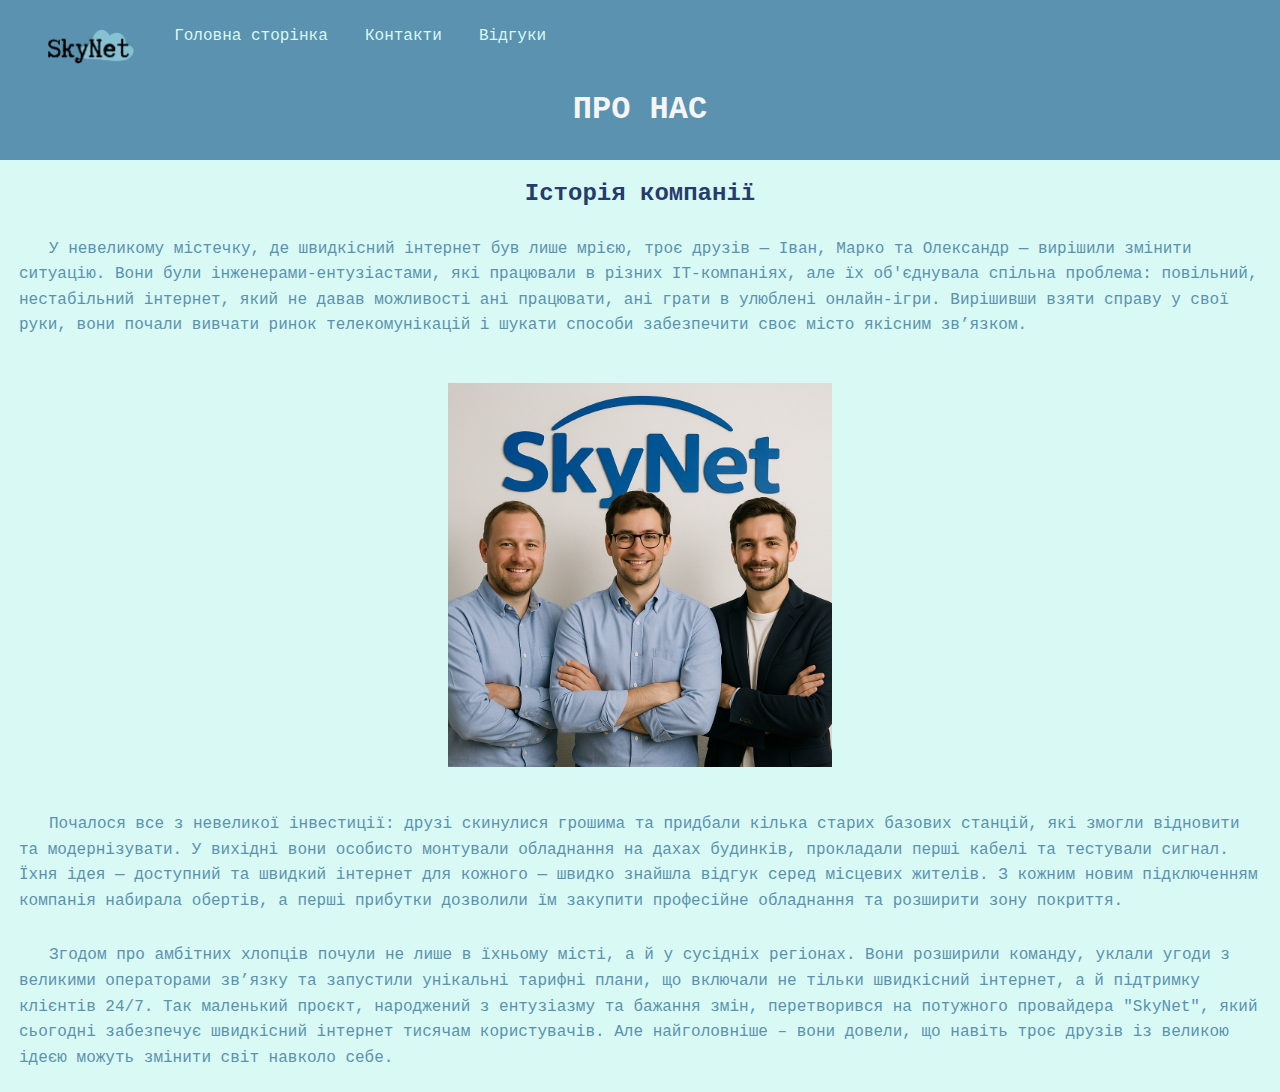
<file: about.html>
<!DOCTYPE html>
<html>
<head>
<title>SkyNet</title>
<link rel="stylesheet" href="style.css">
<link rel="icon" type="image/png" href="SkyNet-removebg-preview.png">
</head>
<body>
<header>
    <nav>
    <ul>
        <li><img src="SkyNet_logo-removebg-preview.png" class="logo"></li>
        <li><a href="index.html">Головна сторінка</a></li>
        <li><a href="contacts.html">Контакти</a></li>
        <li><a href="reviews.html">Відгуки</a></li>
    </ul>
    </nav>
<H1>Про нас</H1>
</header>
<H2>Історія компанії</H2>
<p>У невеликому містечку, де швидкісний інтернет був лише мрією, троє друзів — Іван, Марко та Олександр — вирішили змінити ситуацію. Вони були інженерами-ентузіастами, які працювали в різних IT-компаніях, але їх об'єднувала спільна проблема: повільний, нестабільний інтернет, який не давав можливості ані працювати, ані грати в улюблені онлайн-ігри. Вирішивши взяти справу у свої руки, вони почали вивчати ринок телекомунікацій і шукати способи забезпечити своє місто якісним зв’язком.</p>
<img src="ChatGPT Image 31 мар. 2025 г., 23_28_35.png" alt="Фото">
<p>Почалося все з невеликої інвестиції: друзі скинулися грошима та придбали кілька старих базових станцій, які змогли відновити та модернізувати. У вихідні вони особисто монтували обладнання на дахах будинків, прокладали перші кабелі та тестували сигнал. Їхня ідея — доступний та швидкий інтернет для кожного — швидко знайшла відгук серед місцевих жителів. З кожним новим підключенням компанія набирала обертів, а перші прибутки дозволили їм закупити професійне обладнання та розширити зону покриття.</p>
<p>Згодом про амбітних хлопців почули не лише в їхньому місті, а й у сусідніх регіонах. Вони розширили команду, уклали угоди з великими операторами зв’язку та запустили унікальні тарифні плани, що включали не тільки швидкісний інтернет, а й підтримку клієнтів 24/7. Так маленький проєкт, народжений з ентузіазму та бажання змін, перетворився на потужного провайдера "SkyNet", який сьогодні забезпечує швидкісний інтернет тисячам користувачів. Але найголовніше – вони довели, що навіть троє друзів із великою ідеєю можуть змінити світ навколо себе.</p>
</body>
</html>
</file>
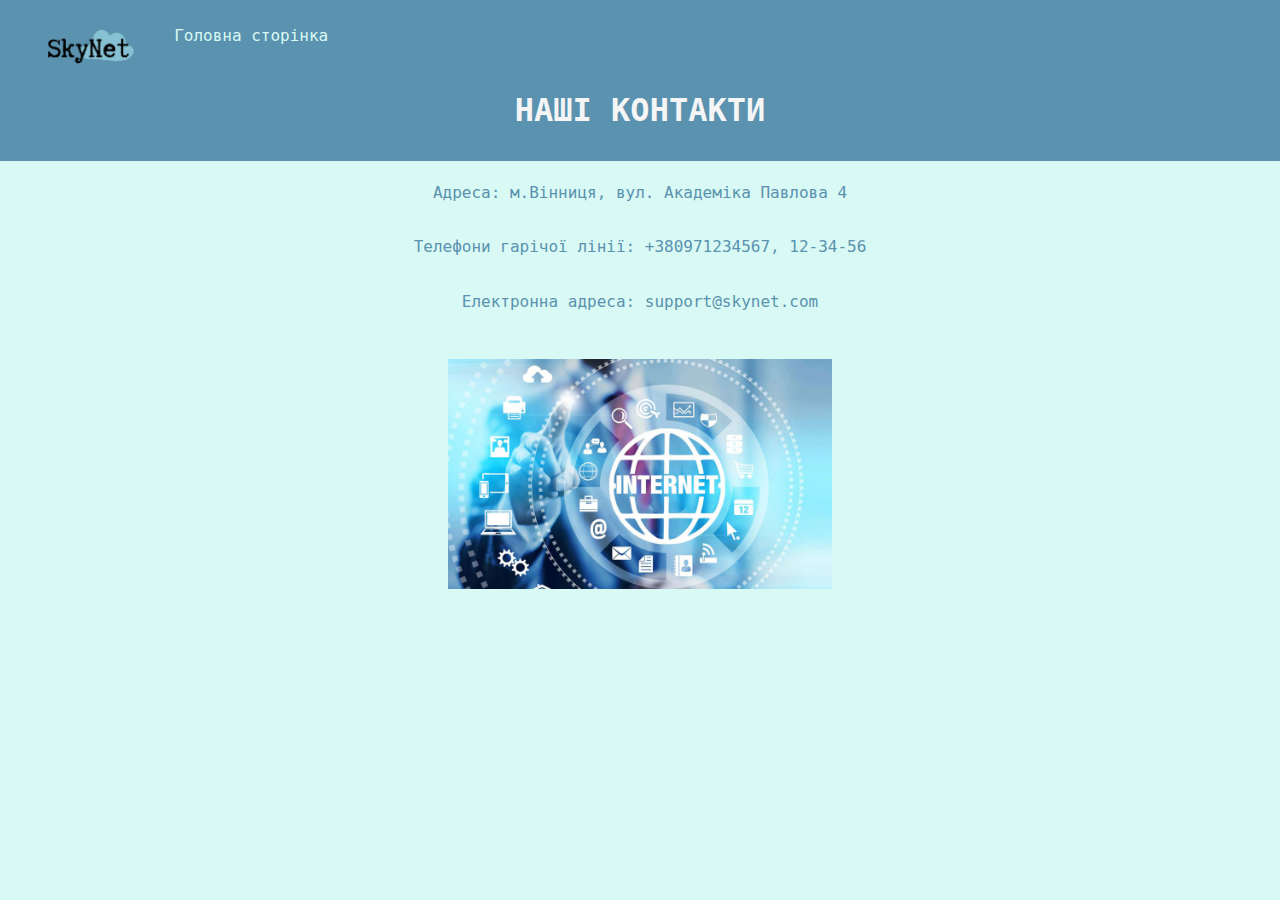
<file: contacts.html>
<!DOCTYPE html>
<html>
<head>
<title>SkyNet</title>
<link rel="stylesheet" href="style.css">
<link rel="icon" type="image/png" href="SkyNet-removebg-preview.png">
</head>
<body>
<header>
    <nav>
    <ul>
        <li><img src="SkyNet_logo-removebg-preview.png" class="logo"></li>
        <li><a href="index.html">Головна сторінка</a></li>
    </ul>
    </nav>
<H1>Наші контакти</H1>
</header>
<p class="contacts">Адреса: м.Вінниця, вул. Академіка Павлова 4</p>
<p class="contacts">Телефони гарічої лінії: +380971234567, 12-34-56</p>
<p class="contacts">Електронна адреса: support@skynet.com</p>
<img src="contactspic.jpg" alt="Фото">
</body>
</html>
</file>
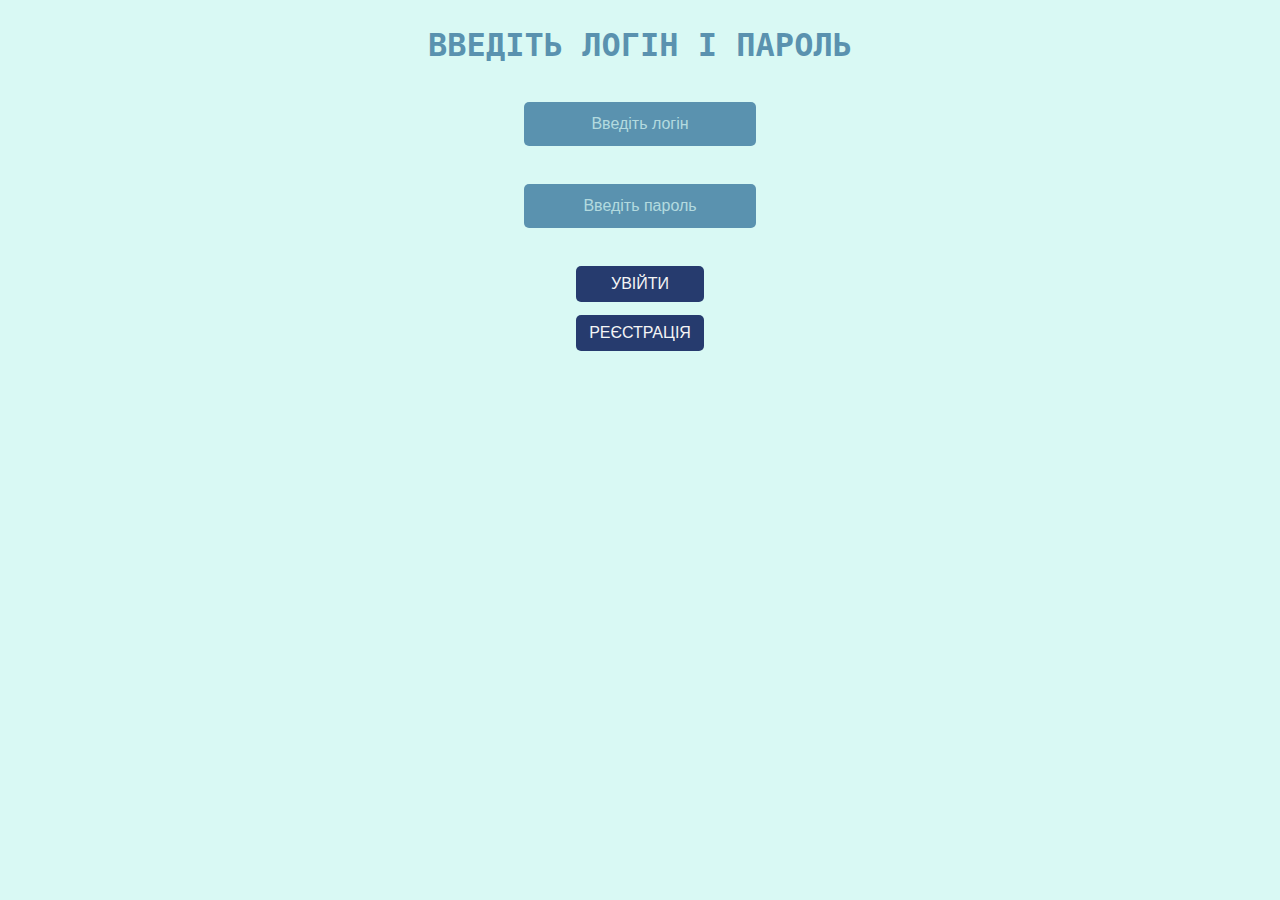
<file: login.html>
<!DOCTYPE html>
<html>
<head>
<title>SkyNet</title>
<link rel="stylesheet" href="style.css">
<link rel="icon" type="image/png" href="SkyNet-removebg-preview.png">
</head>
<body>
<H1 class="login">Введіть логін і пароль</H1>
<input type="text" placeholder="Введіть логін">
<input type="password" placeholder="Введіть пароль">
<button class="login-btn">Увійти</button>
<button class="register">Реєстрація</button>
</body>
</html>
</file>
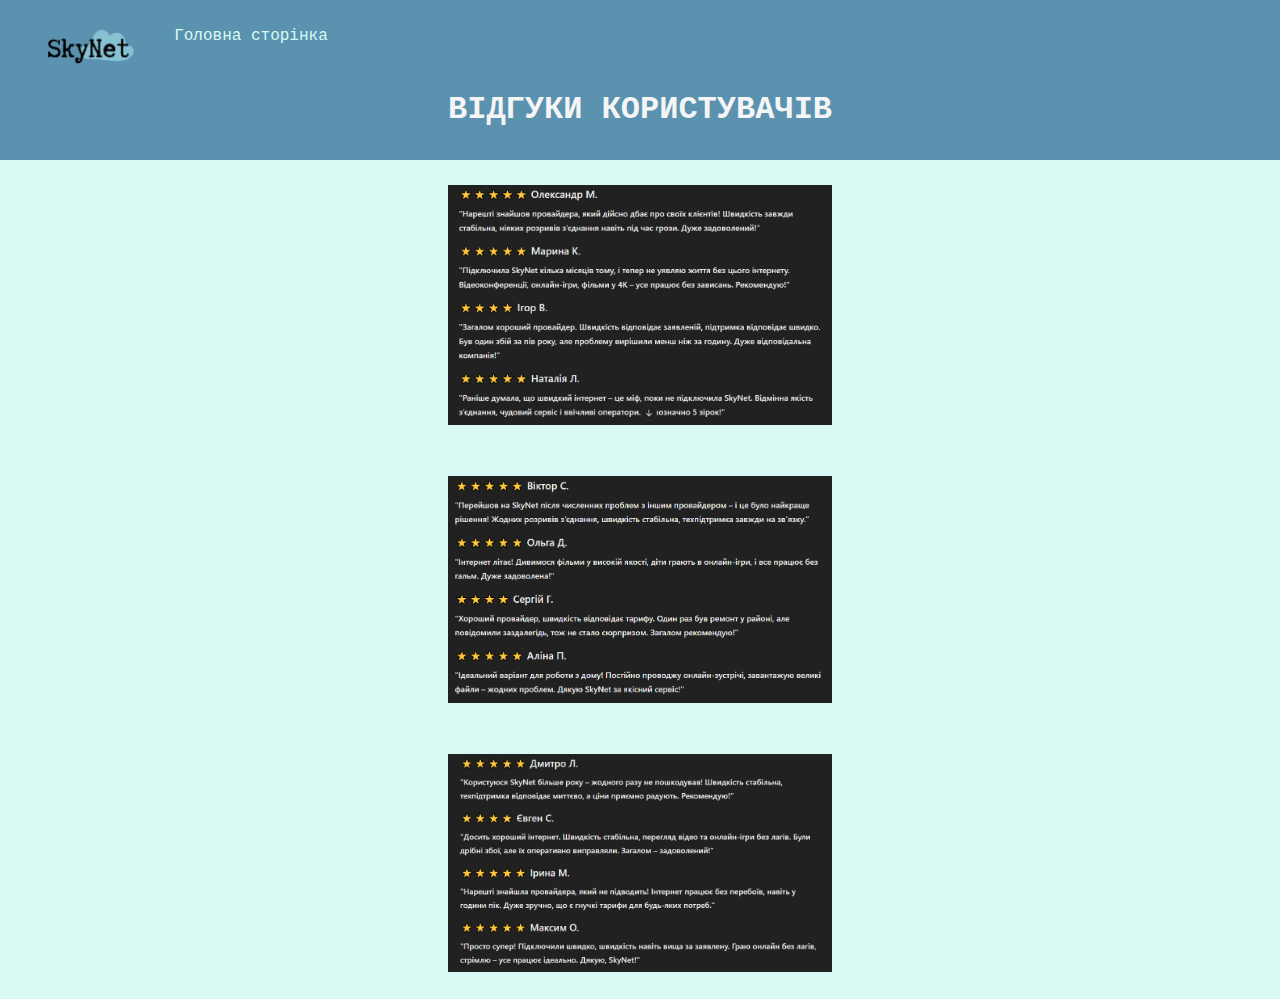
<file: reviews.html>
<!DOCTYPE html>
<html>
<head>
<title>SkyNet</title>
<link rel="stylesheet" href="style.css">
<link rel="icon" type="image/png" href="SkyNet-removebg-preview.png">
</head>
<body>
<header>
    <nav>
    <ul>
        <li><img src="SkyNet_logo-removebg-preview.png" class="logo"></li>
        <li><a href="index.html">Головна сторінка</a></li>
    </ul>
    </nav>
<H1>Відгуки користувачів</H1>
</header>
<img src="1.png" alt="Фото 1" width="500">
<img src="2.png" alt="Фото 2" width="500">
<img src="3.png" alt="Фото 3" width="500">
</body>
</html>
</file>
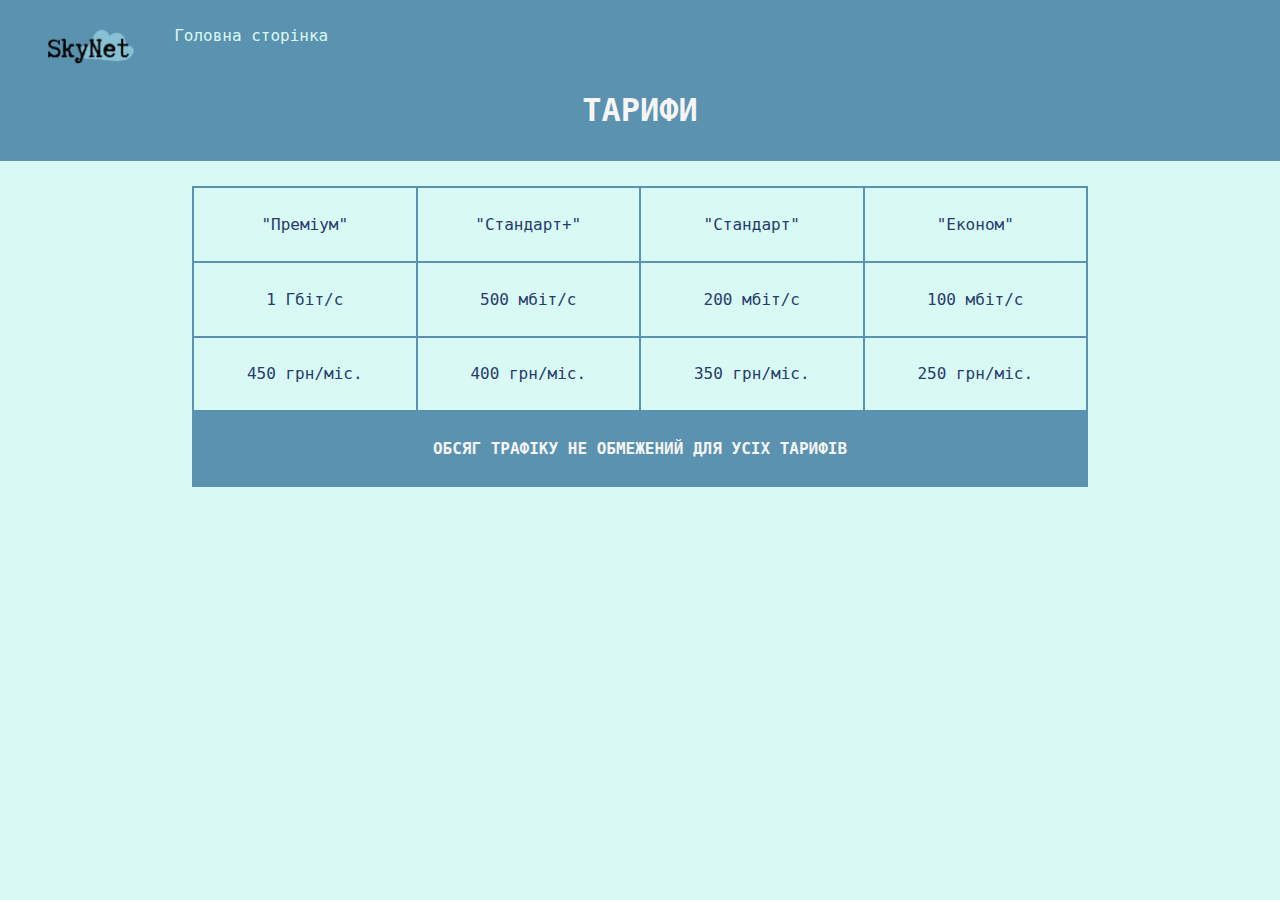
<file: tariffs.html>
<!DOCTYPE html>
<html>
<head>
<title>SkyNet</title>
<link rel="stylesheet" href="style.css">
<link rel="icon" type="image/png" href="SkyNet-removebg-preview.png">
</head>
<body>
 <header>
    <nav>
    <ul>
        <li><img src="SkyNet_logo-removebg-preview.png" class="logo"></li>
        <li><a href="index.html">Головна сторінка</a></li>
    </ul>
    </nav>
<H1>Тарифи</H1>
</header>
<table>
    <tr>
    <td>"Преміум"</td>
    <td>"Стандарт+"</td>
    <td>"Стандарт"</td>
    <td>"Економ"</td>
    </tr>
    <tr>
    <td>1 Гбіт/с</td>
    <td>500 мбіт/с</td>
    <td>200 мбіт/с</td>
    <td>100 мбіт/с</td>
    </tr>
    <tr>
    <td>450 грн/міс.</td>
    <td>400 грн/міс.</td>
    <td>350 грн/міс.</td>
    <td>250 грн/міс.</td>
    </tr>
    <tr>
    <td colspan="4">Обсяг трафіку не обмежений для усіх тарифів</td>
    </tr>
    </table>
</body>
</html>
</file>
<file: style.css>
body{
    background-color: #D9F9F4;
    margin: 0;
    padding: 0;
}
header{
    background-color: #5A92AF;
    width: 100vw;
    margin: 0;
    padding: 10px 0; 
}
h1{
    text-align: center;
    color: whitesmoke;
    font-family: "Lucida Console", Monaco, monospace;
    text-decoration: none;
    font-style: normal;
    font-variant: normal;
    text-transform: uppercase;
}
nav ul{
    list-style: none;
    display: flex;
    gap: 3%;
}
li a{
    text-decoration: none;
    font-family: "Lucida Console", Monaco, monospace;
    color: #D9F9F4;
}
li a:active{
    color: #9CD9DE;
}
li a:hover{
    text-decoration: underline;
}
h2{
    color: #263b6e;
    font-family: "Lucida Console", Monaco, monospace;
    text-align: center;
}
.login{
    margin-top: 2%;
    color: #5A92AF;
}
p{
    font-family: "Lucida Console", Monaco, monospace;
    color: #5A92AF;
    margin: 0.7%;
    padding: 10px;
    text-indent: 30px;
    line-height: 1.6; 
}
ul{
    list-style:circle;
    color: #5A92AF;
}
table {
    display: table;
    width: 70%;
    margin: 2% auto;
    border-collapse: collapse;
    font-family: "Lucida Console", Monaco, monospace;
    text-align: center;
}


td {
    border: 2px solid #5A92AF;
    padding: 3%;
    font-size: 16px;
    color: #263b6e;
}
td[colspan="4"] {
    background-color: #5A92AF;
    color: whitesmoke;
    font-weight: bold;
    text-transform: uppercase;
}
.video {
    display: flex;
    justify-content: center;
    align-items: center;
}
.logo{
    height: 40px;
    width: auto;
}
input{
    background-color:#5A92AF;
    color: whitesmoke;
    display: block;
    margin: 3% auto;
    padding: 1%;
    border: none;
    border-radius: 5px;
    font-size: 16px;
    text-align: center; 
}
input::placeholder {
    color: #D9F9F4;
    opacity: 0.7;
}
button {
    background-color: #263b6e;
    color: whitesmoke;
    border: none;
    border-radius: 5px;
    padding: 0.7%;
    font-size: 16px;
    cursor: pointer;
    margin: 1% auto;
    display: block;
    width: 10%;
    text-transform: uppercase;
}
.contacts{
    text-align: center;
    text-indent: 0px;
}
li p{
    text-indent: 0px;
}
img {
    display: block;
    margin: 0 auto;
    width: 30%;
    padding: 2%;
}
</file>
